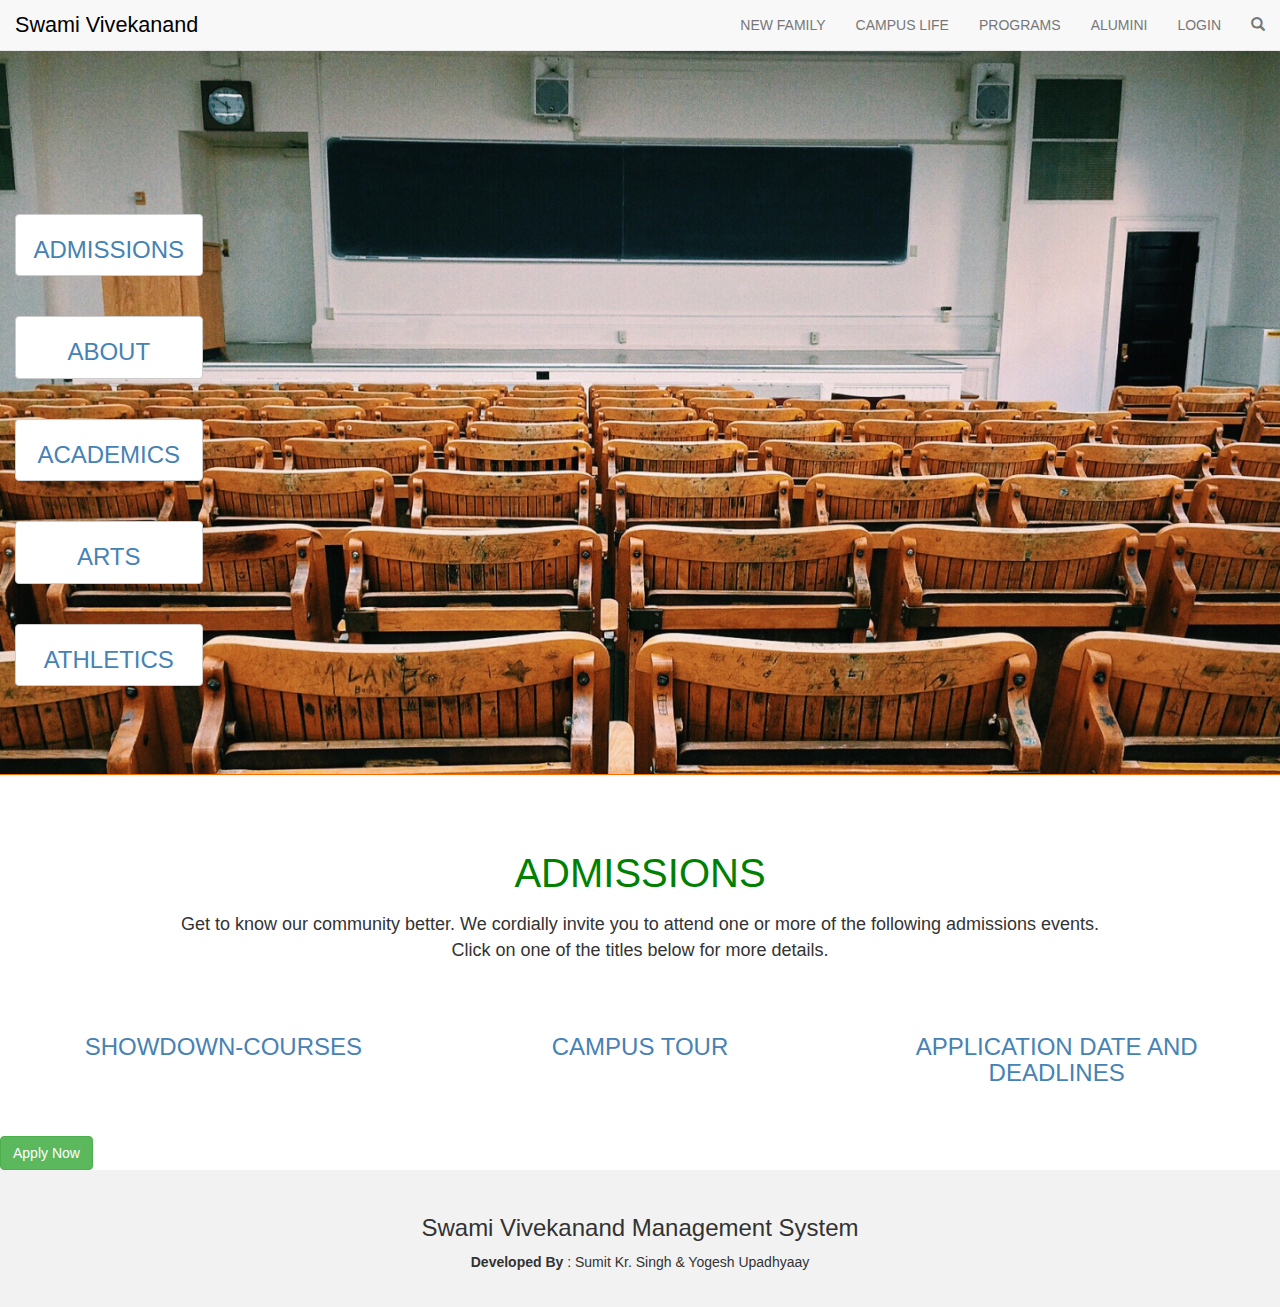
<file: pro/index.html>
<!DOCTYPE html>
<html lang="en">
<head>
  <title>Swami_Vivekanand</title>
  <meta charset="utf-8">
  <meta name="viewport" content="width=device-width, initial-scale=1">
  <link rel="stylesheet" href="https://maxcdn.bootstrapcdn.com/bootstrap/3.3.7/css/bootstrap.min.css">
  <script src="https://ajax.googleapis.com/ajax/libs/jquery/3.3.1/jquery.min.js"></script>
  <script src="https://maxcdn.bootstrapcdn.com/bootstrap/3.3.7/js/bootstrap.min.js"></script>
  <style>
    /* Remove the navbar's default margin-bottom and rounded borders */ 
    .navbar {
      margin-bottom: 0;
      border-radius: 0;
    }
    .navbar-header
    {
      color: red;
    }
    .navbar navbar-inverse
    {
      background-color: red;
    }
    /* Add a gray background color and some padding to the footer */
    footer {
      background-color: #f2f2f2;
      padding: 25px;
    }
a{ color:#4682B4;}
a:visited { color: green; }
a:hover { color: red; }
a:active { color: yellow; }

.text-block {
    background-color: black;
    color: white;
    padding-left: 10px;
    padding-right: 10px;
}

   .jumbotron {
  background-image:url('ime/audi.jpg');
  width: 100%;
  background-repeat: no-repeat;
  background-size: cover;
  border-bottom:1px solid #ff6a00
}
.navvy
{
	background-color: white;
	width: 15%;
	padding: 2px;
    border: 1px solid #ccc;
    border-radius: 4px;
    margin-top: 26px;
    margin-bottom: 40px;
    resize: horizontal;
    color: green;
    text-align: center;
}
#adm
{
	color: green;
	font-size: 40px;
}



</style>
</head>
<body>

<a id="home"> </a>
<nav class="navbar navbar-default navbar-fixed-top">
  <div class="container-fluid">
    <div class="navbar-header">
      <button type="button" class="navbar-toggle" data-toggle="collapse" data-target="#myNavbar">
        <span class="icon-bar"></span>
        <span class="icon-bar"></span>
        <span class="icon-bar"></span>                        
      </button>
      <a class="navbar-brand" href="#myPage"><big> <font color="black"> Swami Vivekanand</font> </big></a>
    </div>
    <div class="collapse navbar-collapse" id="myNavbar">
      <ul class="nav navbar-nav navbar-right">
        <li><a href="#home">NEW FAMILY</a></li>
        <li><a href="#team">CAMPUS LIFE</a></li>
        <li><a href="#upc">PROGRAMS</a></li>
        <li><a href="#gall">ALUMINI</a></li>
        <li><a href="#gall">LOGIN</a></li>
       
        <li><a href="#"><span class="glyphicon glyphicon-search"></span></a></li>
      </ul>
    </div>
  </div>
</nav>
<div class="jumbotron">
	
    <div class="container-fluid 1">
<br><br><br><br><br><br><br>
<div class= "navvy">
   <a href="#ad" style="text-decoration: none;"> <h3>ADMISSIONS</h3> </a>
</div>
    <div class= "navvy">
<a href="#ab" style="text-decoration: none;"> <h3>ABOUT</h3> </a>
</div>
<div class= "navvy">
   <a href="#acd" style="text-decoration: none;"> <h3>ACADEMICS</h3> </a>
</div>
    <div class= "navvy">
   <a href="#art" style="text-decoration: none;"> <h3>ARTS</h3> </a>
     </div>
     <div class= "navvy">
   <a href="#ath" style="text-decoration: none;"> <h3>ATHLETICS</h3> </a>
</div>
</div>

</div>
<br><br>
<a id="ad"></a>
<div class="container-fluid bg-4 text-center">
	<p id="adm">ADMISSIONS</p>
	<p style="font-size: 18px">Get to know our community better. We cordially invite you to attend one or more of the following admissions events.<br> Click on one of the titles below for more details. </p>
<br><br>
    <div class="col-sm-4">
    <a href="" style="text-decoration: none;">	<h3>SHOWDOWN-COURSES</h3>
    </a>
</div>
    <div class="col-sm-4">
    <a href="" style="text-decoration: none;"><h3>CAMPUS TOUR </h3></a>	
</div>
    <div class="col-sm-4">
  <a href="" style="text-decoration: none;">  <h3>	APPLICATION DATE AND DEADLINES </h3></a>
</div>
</div>

<br><br>
<button type="button" class="btn btn-success">Apply Now</button>

<footer class="container-fluid text-center">
  <h3>Swami Vivekanand Management System</h3>
  <p> <b>Developed By</b> : Sumit Kr. Singh & Yogesh Upadhyaay
  </p>
</footer>

</body>
</html>
</file>
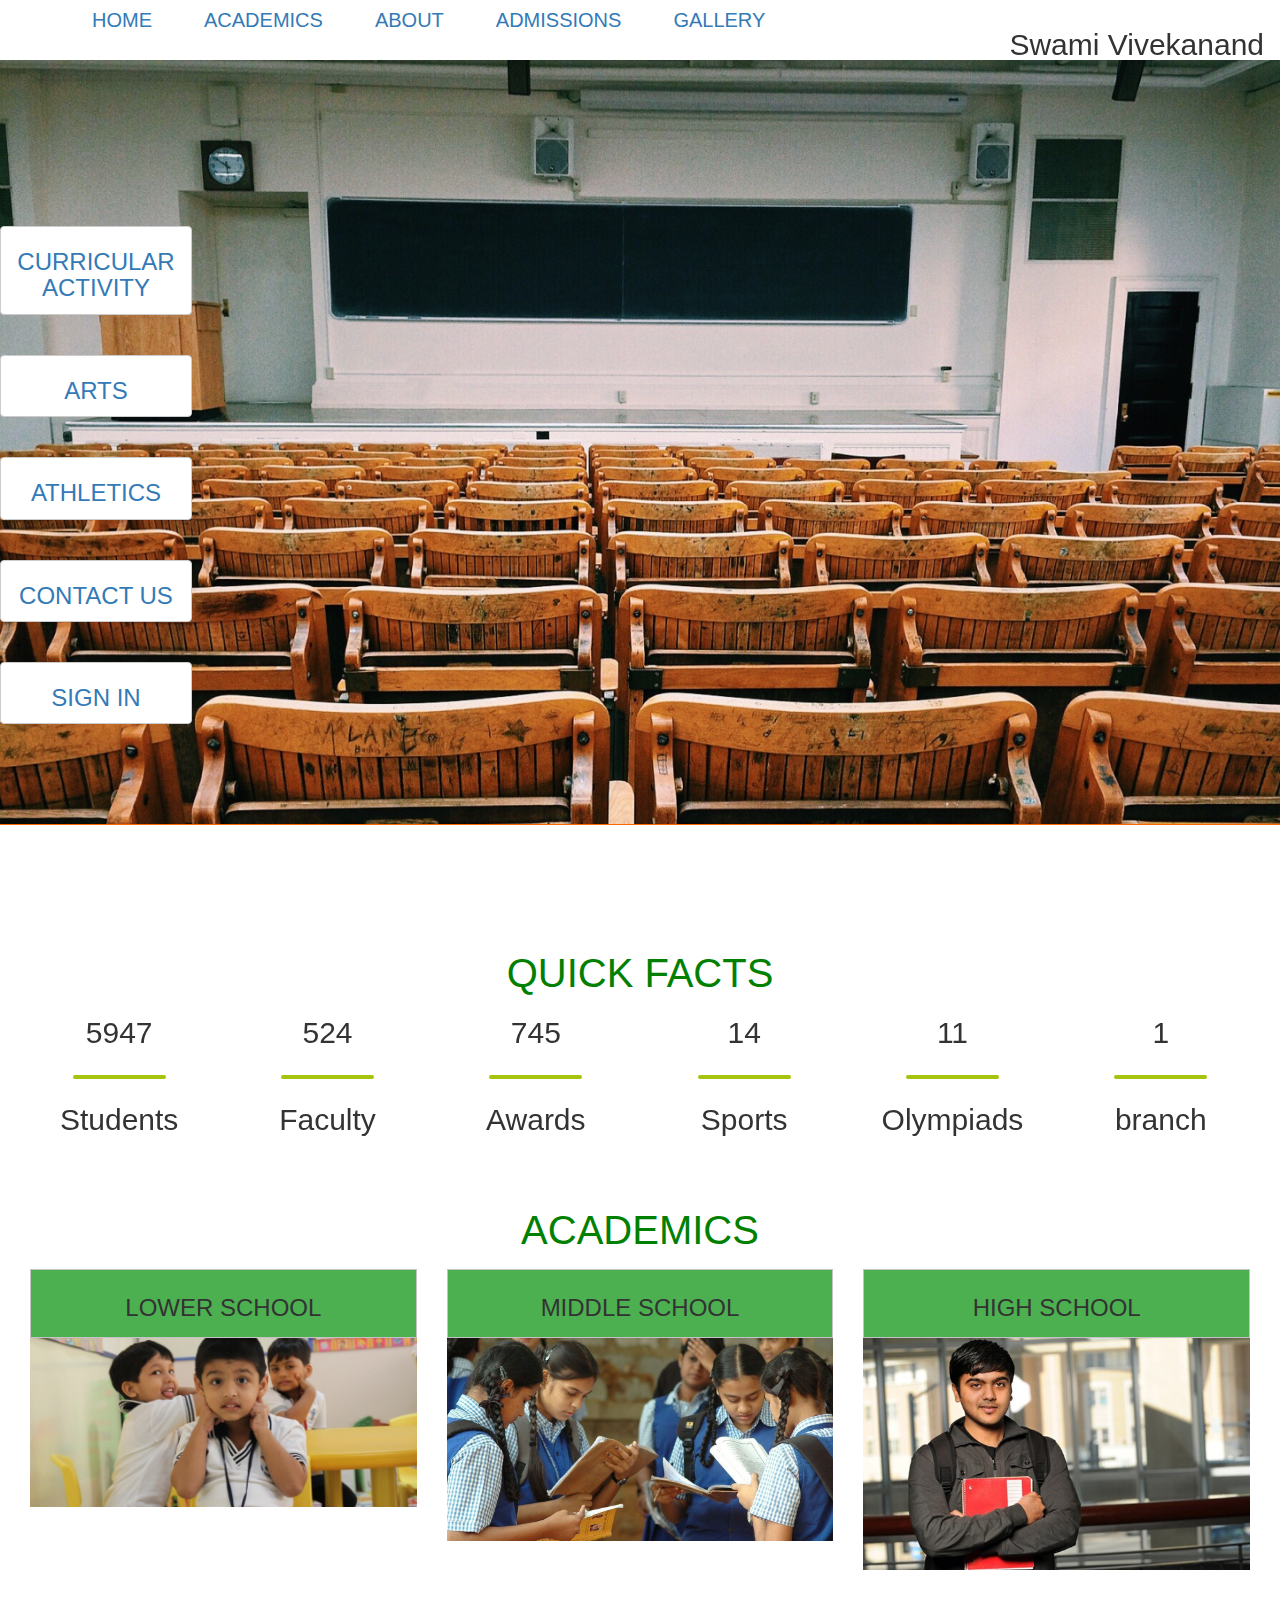
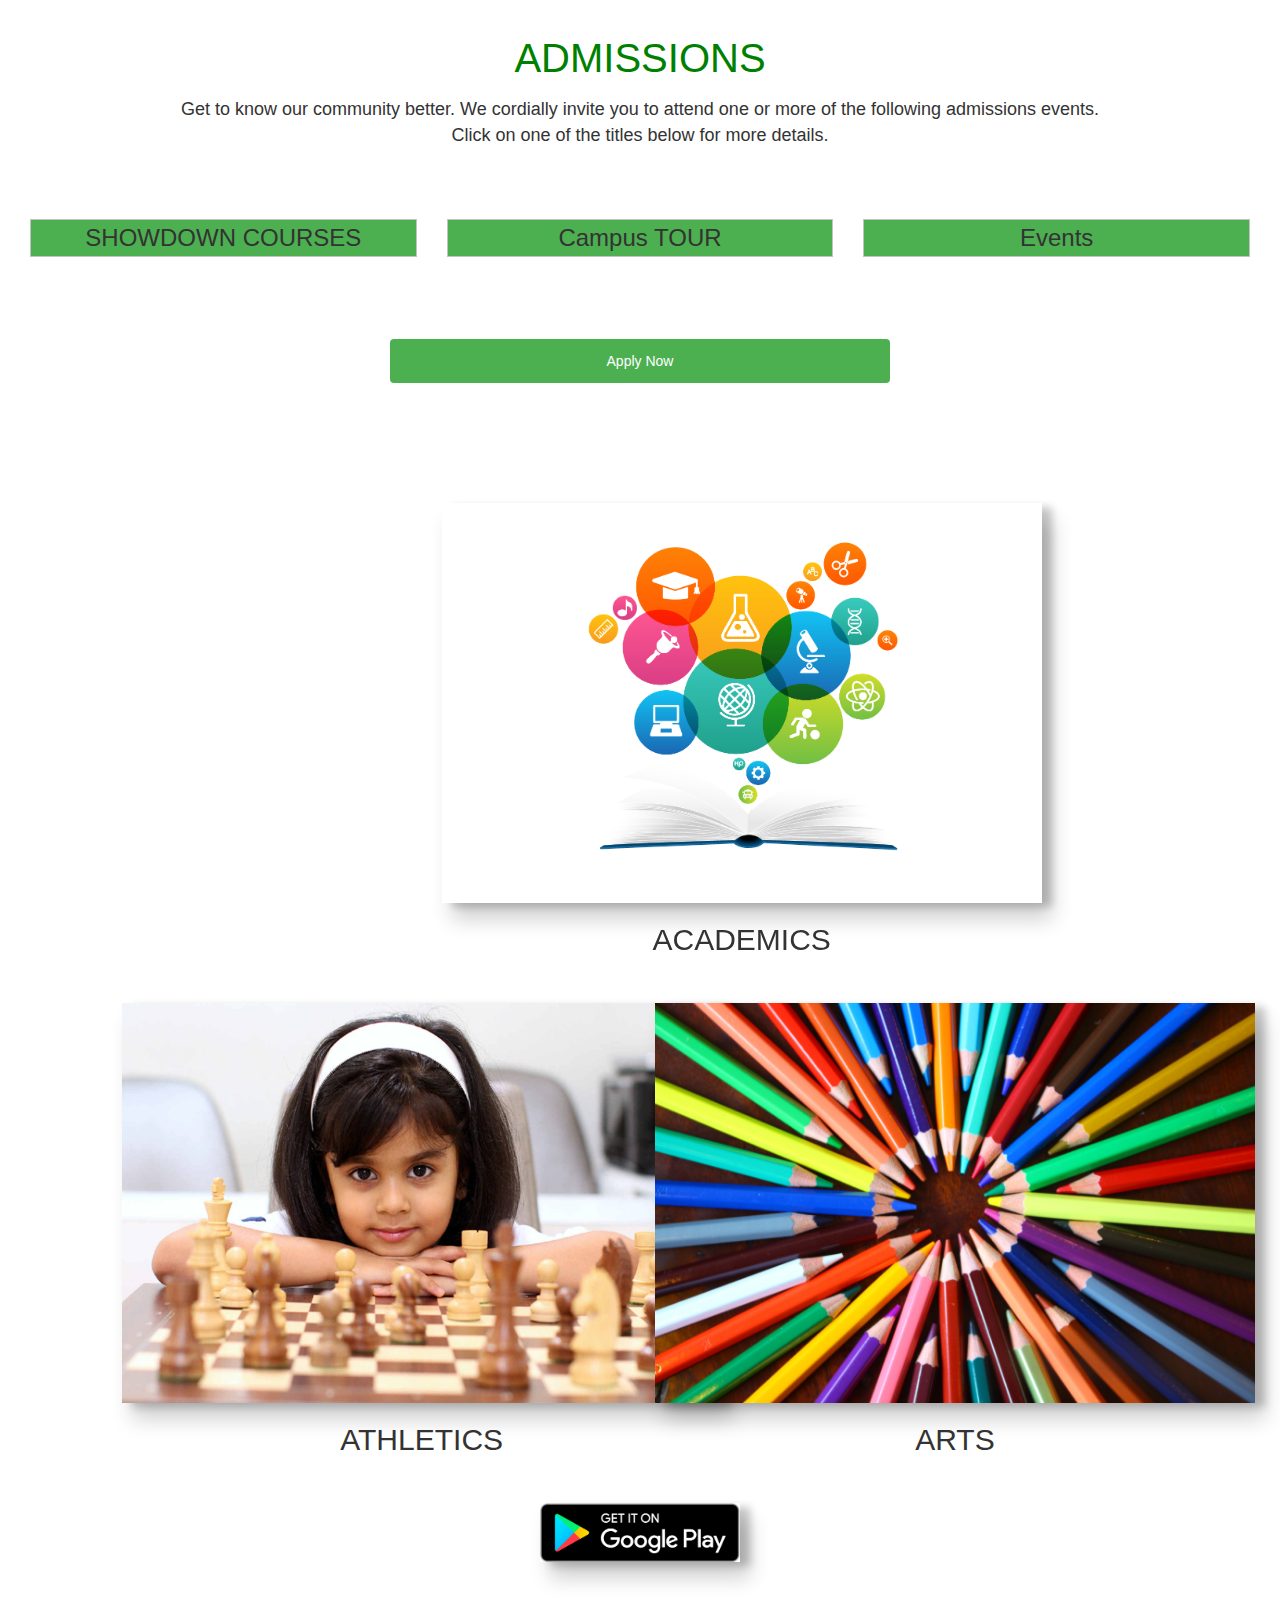
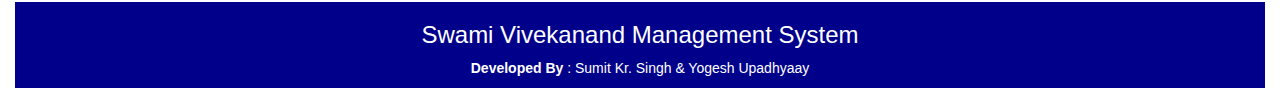
<file: pro/home.html>
<!DOCTYPE html>
<html>
<head>
<meta name="viewport">
	<meta charset="utf-8">
	<title>Swami Vivekanand </title>
	<link rel="stylesheet" type="text/css" href="back.css" />
	<link rel="stylesheet" type="text/css" href="new.css"/>
  <meta name="viewport" content="width=device-width, initial-scale=1">
  <link rel="stylesheet" href="https://maxcdn.bootstrapcdn.com/bootstrap/3.3.7/css/bootstrap.min.css">
<script src="https://ajax.googleapis.com/ajax/libs/jquery/3.3.1/jquery.min.js"></script>
  <script src="https://maxcdn.bootstrapcdn.com/bootstrap/3.3.7/js/bootstrap.min.js"></script>
 
</head>

<style type="text/css">
	

input[type=text], textarea {
    width: 100%;
    padding: 12px;
    border: 1px solid #ccc;
    border-radius: 4px;
    box-sizing: border-box;
    margin-top: 6px;
    margin-bottom: 16px;
    resize: vertical;
}

button {
    background-color: #4CAF50;
    color: white;
    padding: 12px 20px;
    border: none;
    border-radius: 4px;
    cursor: pointer;
    width: 40%;
}

button:hover {
    background-color: #45a049;
}

.conta {
    border-radius: 5px;
    background-color: #f2f2f2;
    padding: 20px;
    text-align: center;
    width: 70%;
    align-items: right;
}
.about
{
	width: 50%;
	align-items: left;
}
   .connect  {
  background-image:url('ime/audi.jpg');
  width: 100%;
  background-repeat: no-repeat;
  background-size: cover;
  border-bottom:1px solid #ff6a00
}


.navvy
{
	background-color: white;
	width: 15%;
	padding: 2px;
    border: 1px solid #ccc;
    border-radius: 4px;
    margin-top: 26px;
    margin-bottom: 40px;
    resize: horizontal;
    color: green;
    text-align: center;
}

#adm
{
	color: green;
	font-size: 40px;
}

.flop
{

    border: solid 1px red;
    background-color:  #4CAF50;
    padding: 5px;
    text-align: center;
    border: solid 1px #c3c3c3;
}

#panell
{
	background-color: #f2f2f2;
}

.flip
{
	background-color:#4CAF50;
}

.panel,.flip
{
padding:5px;
text-align:center;
border:solid 1px #c3c3c3;
}
.panel
{
padding:50px;
background-color:#e5eecc;
display:none;
}
hr
{
	width: 50%;
  border: 2px solid #A5C30F;
  border-radius: 5px;
}


div.pole {
  height: 400px;
  box-shadow: 10px 4px 8px 0 rgba(0, 0, 0, 0.2), 10px 16px 20px 0 rgba(0, 0, 0, 0.19);
  text-align: center;
  width: 600px;
}


</style>

<script type="text/javascript">
	$(document).ready(function(){
  $(".flip").click(function(){
    $(this).next().find(".panel").slideToggle("slow");
  });
});
</script>


<body>


  <div class="top-left">

<a id="home"></a>
<ul>
  <li><a href="#home">HOME</a></li>
  <li><a href="#acda">ACADEMICS </a></li>
  <li><a href="#about">ABOUT</a> </li>
  <li><a href="#ad">ADMISSIONS</a></li>
   <li><a href="#gall">GALLERY</a></li>
</ul>
</div>


<div class ="top-right">
	<h2>Swami Vivekanand</h2>
	 </div>
</div>

    <div class="connect" style="margin-top: 60px;">
<br><br><br><br><br><br><br>

<div class= "navvy">
   <a href="second.html" style="text-decoration: none;"> <h3>CURRICULAR ACTIVITY</h3> </a>
</div>
    <div class= "navvy">
   <a href="second.html" style="text-decoration: none;"> <h3>ARTS</h3> </a>
     </div>
     <div class= "navvy">
   <a href="second.html" style="text-decoration: none;"> <h3>ATHLETICS</h3> </a>  
</div>
<div class= "navvy">
   <a href="second.html" style="text-decoration: none;"> <h3> CONTACT US</h3> </a>
</div>
    <div class= "navvy">
<a href="login.html" style="text-decoration: none;"> <h3>SIGN IN</h3> </a>
</div>
 <br><br><br>
</div>

 <a id="about"></a>
 <br><br><br>
 <br><br><br>

<a id="acda"></a>
<div class="container-fluid text-center">
		<p id="adm">QUICK FACTS</p>
		<div class="col-sm-2" style="font-size: 30px;">
			5947<hr>
			 Students
			<br>
		</div>
		<div class="col-sm-2" style="font-size: 30px;">
			524<hr>
			Faculty
		</div>
				<div class="col-sm-2" style="font-size: 30px;">
			745<hr>
			 Awards
			<br>
		</div>
		<div class="col-sm-2" style="font-size: 30px;">
			14<hr>
			Sports
		</div>
			<div class="col-sm-2" style="font-size: 30px;">
			11<hr>
			 Olympiads
			<br>
		</div>
		<div class="col-sm-2" style="font-size: 30px;">
			1<hr>
			branch
		</div>
</div>

<br><br><br>
<a id="ad"></a>
<div class="container-fluid bg-4 text-center">
	<p id="adm">ACADEMICS</p>
    <div class="col-sm-4">
   	<div class="flop">	<h3>LOWER SCHOOL</h3></div>
	  <div id="panell">
	  <img src="./ime/kg.jpg" style="width: 100%">
</div>
   </div>

    <div class="col-sm-4">
   	<div class="flop">	<h3>MIDDLE SCHOOL</h3></div>
   	<div id="panell">
	  <img src="./ime/middle.jpg" style="width: 100%">
</div></div>
    <div class="col-sm-4">
   	<div class="flop">	<h3>HIGH SCHOOL</h3></div>
   <div id="panell">
	 <img src="./ime/high.jpg" style="width: 100%">
</div></div>
	
</div>
<br><br><br>
<div class="container-fluid bg-4 text-center">
	<p id="adm">ADMISSIONS</p>
	<p style="font-size: 18px">Get to know our community better. We cordially invite you to attend one or more of the following admissions events.<br> Click on one of the titles below for more details. </p>
<br><br>
   
  <div class="col-sm-4">
<h3 class="flip">SHOWDOWN COURSES <h3>
		<div class="panel">
            <ul>
            	<li>KG</li><br>
            	<li>Middle School</li><br>
            	<li>High School</li>
            </ul>
		</div>
</div>

  <div class="col-sm-4">
<h3 class="flip">Campus TOUR <h3>
		<div class="panel">
            <ul>
            	<li>Classes</li><br>
            	<li>Library</li><br>
            	<li>Adminstration Block</li><br>
            	<li>Sports Ground</li>
            </ul>
		</div>
</div>

  <div class="col-sm-4">
<h3 class="flip">Events<h3>
		<div class="panel">
			<ul>
            	<li>Events</li><br>
            	<li>Fee</li><br>
            	<li>Finance Aid</li>
            </ul>
		</div>
</div>

<br><br><br><br><br><br><br>
<button>Apply Now</button>

<a id="acd"></a>
<a id="ab"></a>
<br><br>

<br><br><br><br><br>
 <div class="row">
 	<div class="col-sm-4"></div>
    <div class="col-sm-6">
    	<div class="pole">
<img src="./ime/aca.png" alt="ACADEMICS" style="height: 400px;">
<h2>ACADEMICS</h2>
</div></div>
</div>
	
<br><br><br><br><br>
<div class="row">
 	<div class="col-sm-1"></div>
    <div class="col-sm-4">
<div class="pole">
<img src="./ime/play.jpg" alt="ATHLETICS" style="height: 400px; width: 600px">
<h2>ATHLETICS</h2>
</div>
</div>
 	<div class="col-sm-1"></div>
<div class="col-sm-4">
<div class="pole">
<img src="./ime/art.jpg" alt="ART" style="height: 400px; width: 600px">
<h2>ARTS</h2>
</div>
</div>
  </div>

<br><br><br><br><br>
<center>
  <img src="ime/playstore.png" width="200px" style="
  box-shadow: 10px 4px 8px 0 rgba(0, 0, 0, 0.2), 10px 16px 20px 0 rgba(0, 0, 0, 0.19);">
</center><br><br>
<footer class="container-fluid text-center" style="background-color: darkblue; color: white;">
  <h3>Swami Vivekanand Management System</h3>
  <p> <b>Developed By</b> : Sumit Kr. Singh & Yogesh Upadhyaay
  </p>
</footer>


</body>
</html>
</file>
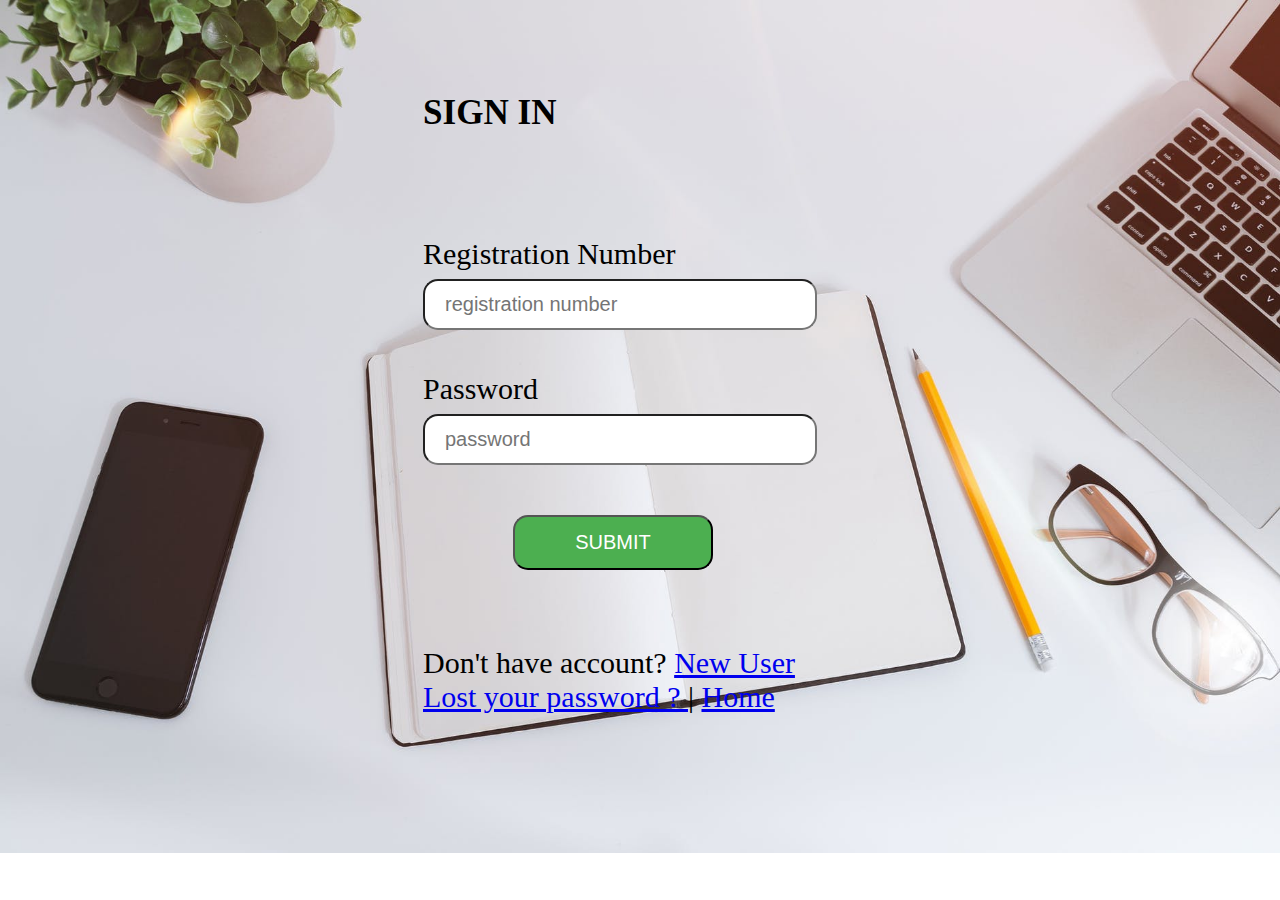
<file: pro/login.html>
<!DOCTYPE html>
<html lang="en" dir="ltr">
  <head>
    <meta charset="utf-8">
    <title>login</title>
    <style>

    body{
        background-image:url('ime/acc1.jpeg');
        width: 100%;
        background-repeat: no-repeat;
        background-size: cover;
      }
      #div1{
        margin: auto;
        padding-top: 20px;
        padding-bottom: 20px;
        width:450px;
        margin-top:3%;
        font-size:30px;
        border-radius: 15px;
      }
      input[type=text],select{
        font-size: 20px;
        width:350px;
        padding:12px 20px;
        margin:8px 0;
        border-radius: 15px;
      }
      input[type=password],select{
        font-size: 20px;
        width:350px;
        padding:12px 20px;
        margin:8px 0;
        border-radius: 15px;
      }
      input[type=text]:focus{
        background-color: lightblue;
      }
      input[type=password]:focus{
        background-color: lightblue;
      }
      input[type=submit]{
        font-size: 20px;
        width: 200px;
        background-color: #4CAF50;
        color: white;
        padding: 14px 20px;
        margin: 8px 90px;
        cursor: pointer;
        border-radius: 15px;
       }

      }
</style>
  </head>
  <body>

       <div id="div1" >
         <h3>SIGN IN</h3><br><br>
           <form  action="#" onsubmit="return func1()">
             Registration Number<br>
             <input type="text" placeholder="registration number" id="id1" ><br>
               <span id="id11"></span><br>
             Password<br>
             <input type="Password" placeholder="password" id="id2"><br>
               <span id="id22"></span><br>
             <input type="submit" value="SUBMIT">
           </form><br><br>
           Don't have account? <a href="signin.html">New User</a><br>
            <a href="#">Lost your password ?   </a>|
            <a href="home.html">Home</a>
       </div>
       <script>
       function func1(){
           var x=document.getElementById("id1").value;
           var y=documnet.getElementById("id2").value;
           if(x==""){
             document.getElementById('id11').innerHTML="**Enter Registration Number";
             return false;
            }
            if(isNaN(x)){
              document.getElementById('id11').innerHTML="**Registration no should be number";
              return false;
            }
         if(y=="")
         {
              document.getElementById('id22').innerHTML="**enter password";
               return false;

            }


       }
       </script>

  </body>
</html>
</file>
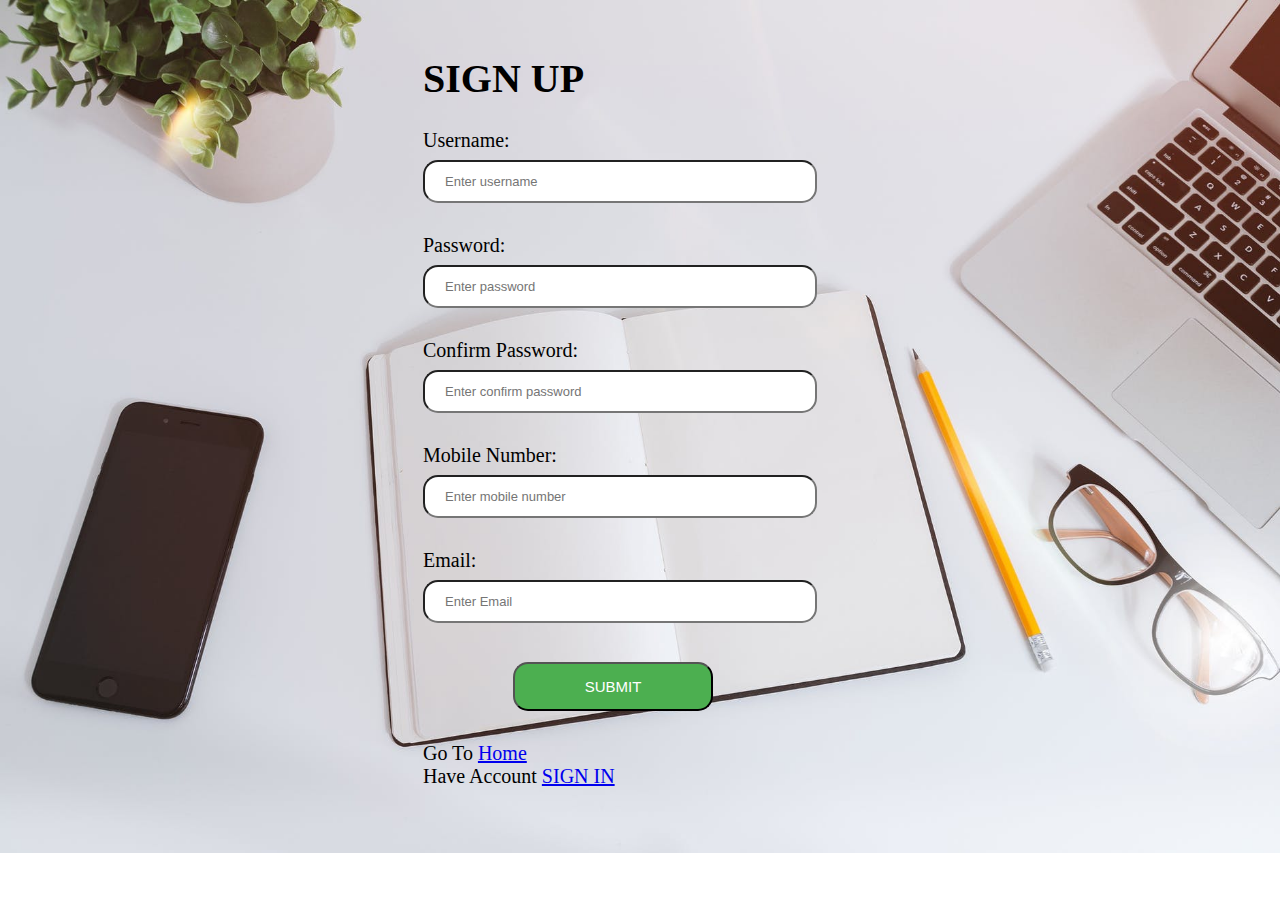
<file: pro/signin.html>
<!DOCTYPE html>
<html lang="en" dir="ltr">
  <head>
    <meta charset="utf-8">
    <title>signup</title>
    <style>
    body{
        background-image:url('ime/acc1.jpeg');
        width: 100%;
        background-repeat: no-repeat;
        background-size: cover;
      }
      #div1{
        margin: auto;
        padding-top: 20px;
        padding-bottom: 20px;
        width:450px;
        margin-top:0.5%;
        font-size:20px;
        border-radius: 15px;
      }
      input[type=text],select{
        font-size: 13px;
        width:350px;
        padding:12px 20px;
        margin:8px 0;
        border-radius: 15px;
      }
      input[type=password],select{
        font-size: 13px;
        width:350px;
        padding:12px 20px;
        margin:8px 0;
        border-radius: 15px;
      }
      input[type=email],select{
        font-size: 13px;
        width:350px;
        padding:12px 20px;
        margin:8px 0;
        border-radius: 15px;
      }
      input[type=submit]{
        font-size: 15px;
        width: 200px;
        background-color: #4CAF50;
        color: white;
        padding: 14px 20px;
        margin: 8px 90px;
        cursor: pointer;
        border-radius: 15px;
       }
    </style>
  </head>
  <body>

    <div id="div1">
      <label><h1>SIGN UP</h1></label>
    <form action="#" onsubmit="return validation()">
      <label>Username:</label><br>
      <input type="text" id="user" placeholder="Enter username"><br>
      <span id="username"></span><br>
      <label>Password:</label><br>
      <input type="password" id="pass" placeholder="Enter password"><br>
      <span id="password"></span><br>
      <label>Confirm Password:</label><br>
      <input type="password" id="conpass" placeholder="Enter confirm password"><br>
      <span id="conpassword"></span><br>
      <label>Mobile Number:</label><br>
      <input type="text" id="mobileno"placeholder="Enter mobile number"><br>
      <span id="mobilenumber"></span><br>
      <label>Email:</label><br>
      <input type="email" id="email" placeholder="Enter Email"><br>
      <span id="emails"></span><br>
      <input type="submit" value="SUBMIT">
    </form>
     <br><label>Go To </label><a href="home.html">Home</a> <br>
      <label>Have Account</label> <a href="login.html">SIGN IN</a>
  </div>

    <script>

    function validation(){
      var user=document.getElementById("user").value;
      var pass=document.getElementById("pass").value;
      var conpass=document.getElementById("conpass").value;
      var mobileno=document.getElementById("mobileno").value;
      var email=document.getElementById("email").value;

      if(user==""){
        document.getElementById('username').innerHTML="**please fill user name";
        return false;
      }
      if((user.length<=2) || (user.length>10)){
        document.getElementById('username').innerHTML="**user name length should be between 2 to 10";
        return false;
      }
      if(!isNaN(user)){
        document.getElementById('username').innerHTML="**user name cannot be number";
        return false;
      }

      if(pass==""){
        document.getElementById('password').innerHTML="**enter password";
        return false;
      }
     if((pass.length<=5) || (pass.length>15)){
       document.getElementById('password').innerHTML="**password length should be between 5 to 15";
       return false;
     }

      if(conpass==""){
        document.getElementById('conpassword').innerHTML="**enter confirm password";
        return false;
      }
      if(pass!=conpass){
        document.getElementById('conpassword').innerHTML="**passwords are not matching";
        return false;
      }
      if(mobileno==""){
        document.getElementById('mobilenumber').innerHTML="**enter mobile number";
        return false;
      }
      if(isNaN(mobileno)){
        document.getElementById('mobilenumber').innerHTML="**mobile number only has numbers";
        return false;
      }
      if(mobileno.lenght!=10){
        document.getElementById('mobilenumber').innerHTML="**enter 10 digit mobile number";
        return false;
      }
      if(email==""){
        document.getElementById('emails').innerHTML="**enter email";
        return false;
      }
     if(email.indexOf('@')==0){
       document.getElementById('emails').innerHTML="**@ in invalid position";
       return false;
     }


    }
    </script>


  </body>
</html>
</file>
<file: pro/back.css>
<style>
* {
    box-sizing: border-box;
}

body {
    margin: 0;
    font-family: Arial;
    font-size: 17px;
}
#footer
{   
    bottom: 0;
	color: white;
	width: 100%;
	padding: 20px;
	text-align: center;
	font-size: 18px;
	background: darkblue;
}

.show {display: block;}



</style>
</file>
<file: pro/new.css>
<style>
.container {
    text-align: center;
    color: white;
}

.bottom-left {
    position: absolute;
    bottom: 8px;
    left: 16px;
}

.top-left {
    position: fixed;
    top: 0px;
    left: 0px;
    background-color: white;
    color: yellow;
    padding: 6px 26px;
    font-size: 20px;
    width: 100%;
}

.top-right {
    position: fixed;
    top: 8px;
    right: 16px;
}

.bottom-right {
    position: absolute;
    bottom: 8px;
    right: 16px;
}

ul {
    list-style-type: none;
    overflow: hidden;
}

li {
    float: left;
}

li a {
    display: block;
    text-align: center;
    padding: 0px 26px;
    text-decoration: none;
}

li a:hover {
    background-color: #7FDBFF;
    text-decoration: none;
}




#ind
{
    font-family: 'Baskerville Old Face';
    color: #030f88;
}


.centered {
    position: relative;
    top: 20%;
    left: 50%;
    transform: translate(-50%, -50%);
    color: red;
}


</style>
</file>
